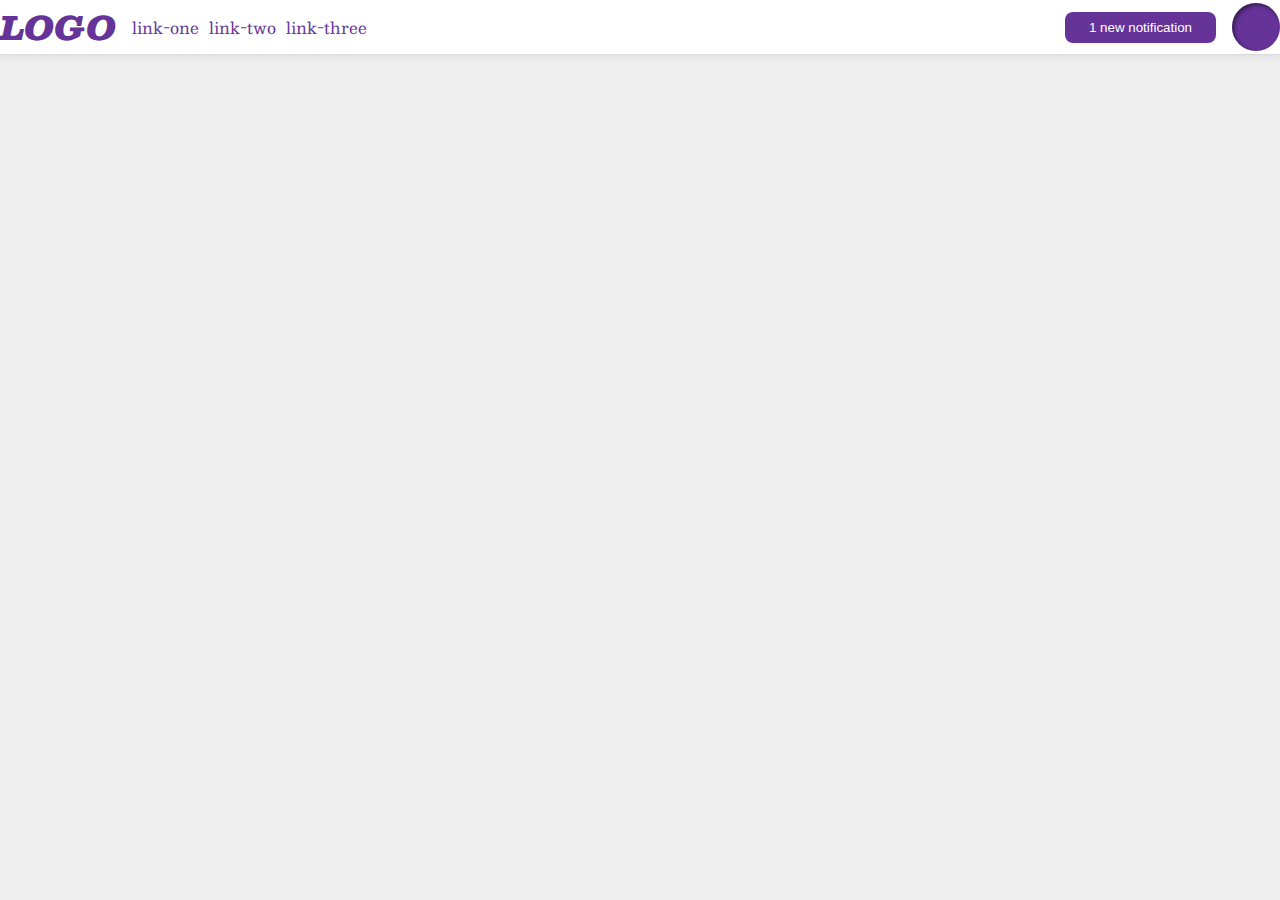
<file: flex/03-flex-header-2/index.html>
<!DOCTYPE html>
<html lang="en">
<head>
  <meta charset="UTF-8">
  <meta http-equiv="X-UA-Compatible" content="IE=edge">
  <meta name="viewport" content="width=device-width, initial-scale=1.0">
  <title>Flex Header 2</title>
  <link rel="stylesheet" href="style.css">
</head>
<body>
  <div class="header">
    <div class="left">
      <div class="logo">
        LOGO
      </div>
      <ul class="links">
        <li><a href="google.com">link-one</a></li>
        <li><a href="google.com">link-two</a></li>
        <li><a href="google.com">link-three</a></li>
      </ul>
    </div>
    <div class="right">
      <button class="notifications">
        1 new notification
      </button>
      <div class="profile-image"></div>
    </div>
  </div>
</body>
</html>
</file>
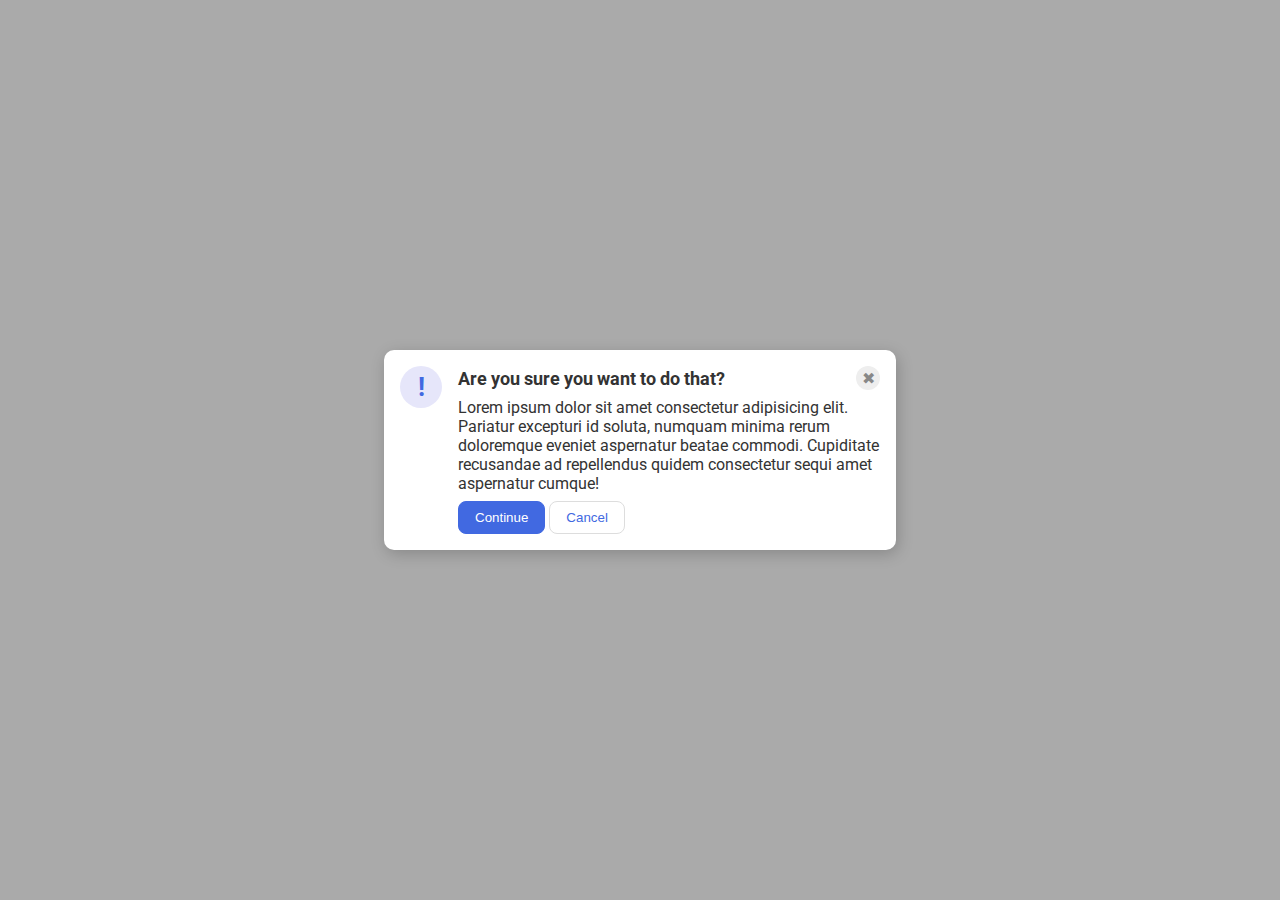
<file: flex/05-flex-modal/index.html>
<!DOCTYPE html>
<html lang="en">
<head>
  <meta charset="UTF-8">
  <meta http-equiv="X-UA-Compatible" content="IE=edge">
  <meta name="viewport" content="width=device-width, initial-scale=1.0">
  <link rel="stylesheet" href="style.css">
  <title>Modal</title>
</head>
<body>
  <div class="modal">
    <div class="icon">!</div>
    <div class="top">
      <div class="header">Are you sure you want to do that?
        <div class="close-button">✖</div>
      </div>
      <div class="text">Lorem ipsum dolor sit amet consectetur adipisicing elit. Pariatur excepturi id soluta, numquam minima rerum doloremque eveniet aspernatur beatae commodi. Cupiditate recusandae ad repellendus quidem consectetur sequi amet aspernatur cumque!</div>
      <button class="continue">Continue</button>
      <button class="cancel">Cancel</button>
    </div>
  </div>
</body>
</html>
</file>
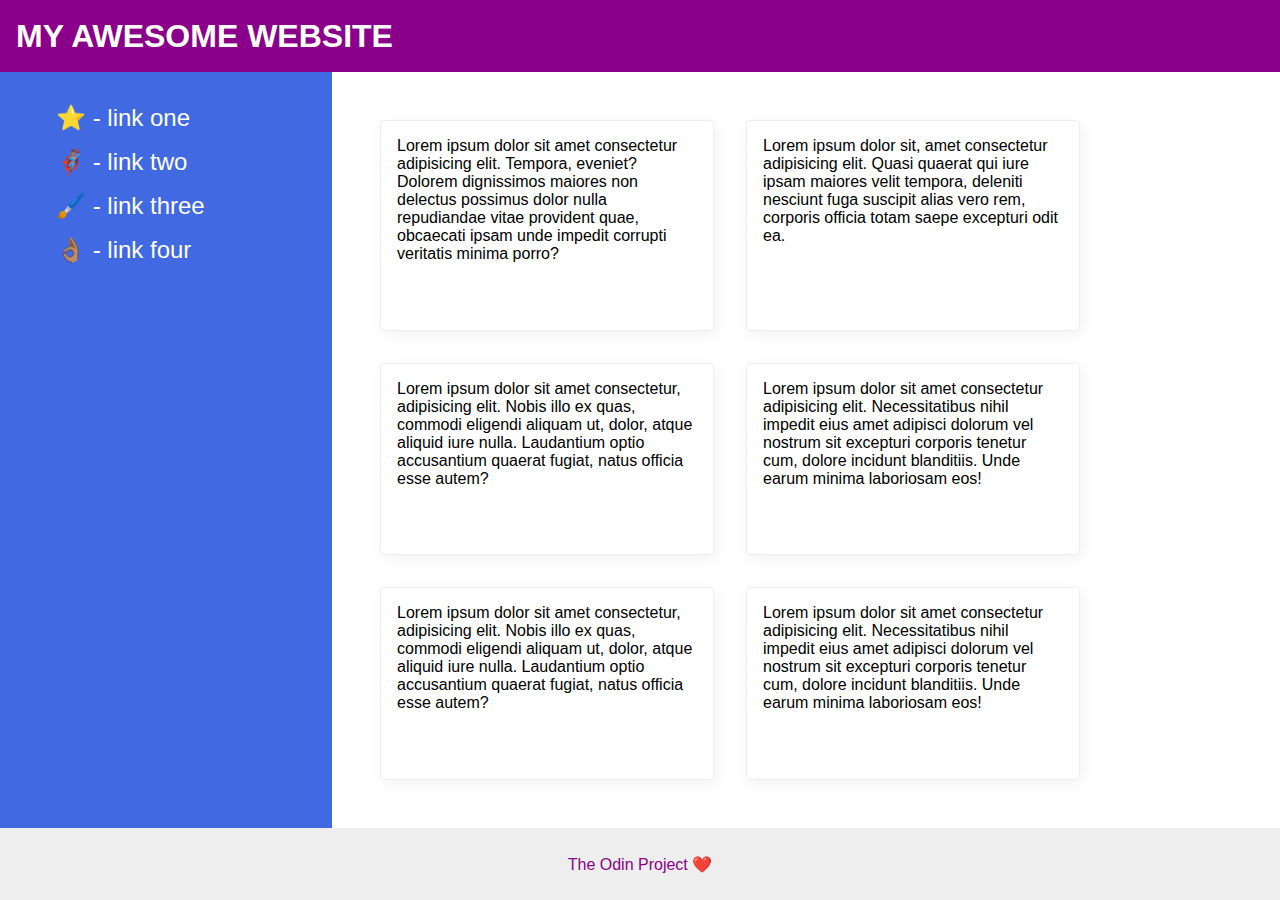
<file: flex/07-flex-layout-2/index.html>
<!DOCTYPE html>
<html lang="en">
<head>
  <meta charset="UTF-8">
  <meta http-equiv="X-UA-Compatible" content="IE=edge">
  <meta name="viewport" content="width=device-width, initial-scale=1.0">
  <title>The Holy Grail</title>
  <link rel="stylesheet" href="style.css">
</head>
<body>
  <div class="header">
    MY AWESOME WEBSITE
  </div>
  
  <div class='meat'>
    <div class="sidebar">
      <ul>
        <li><a href="google.com">⭐ - link one</a></li>
        <li><a href="google.com">🦸🏽‍♂️ - link two</a></li>
        <li><a href="google.com">🖌️ - link three</a></li>
        <li><a href="google.com">👌🏽 - link four</a></li>
      </ul>
   </div>

    <div class="Paragraph">
      <div class="card">Lorem ipsum dolor sit amet consectetur adipisicing elit. Tempora, eveniet? Dolorem dignissimos maiores non delectus possimus dolor nulla repudiandae vitae provident quae, obcaecati ipsam unde impedit corrupti veritatis minima porro?</div>
      <div class="card">Lorem ipsum dolor sit, amet consectetur adipisicing elit. Quasi quaerat qui iure ipsam maiores velit tempora, deleniti nesciunt fuga suscipit alias vero rem, corporis officia totam saepe excepturi odit ea.</div>
      <div class="card">Lorem ipsum dolor sit amet consectetur, adipisicing elit. Nobis illo ex quas, commodi eligendi aliquam ut, dolor, atque aliquid iure nulla. Laudantium optio accusantium quaerat fugiat, natus officia esse autem?</div>
      <div class="card">Lorem ipsum dolor sit amet consectetur adipisicing elit. Necessitatibus nihil impedit eius amet adipisci dolorum vel nostrum sit excepturi corporis tenetur cum, dolore incidunt blanditiis. Unde earum minima laboriosam eos!</div>
      <div class="card">Lorem ipsum dolor sit amet consectetur, adipisicing elit. Nobis illo ex quas, commodi eligendi aliquam ut, dolor, atque aliquid iure nulla. Laudantium optio accusantium quaerat fugiat, natus officia esse autem?</div>
      <div class="card">Lorem ipsum dolor sit amet consectetur adipisicing elit. Necessitatibus nihil impedit eius amet adipisci dolorum vel nostrum sit excepturi corporis tenetur cum, dolore incidunt blanditiis. Unde earum minima laboriosam eos!</div>
    </div>
  </div>

  <div class="footer">
    The Odin Project ❤️
  </div>
</body>
</html>
</file>
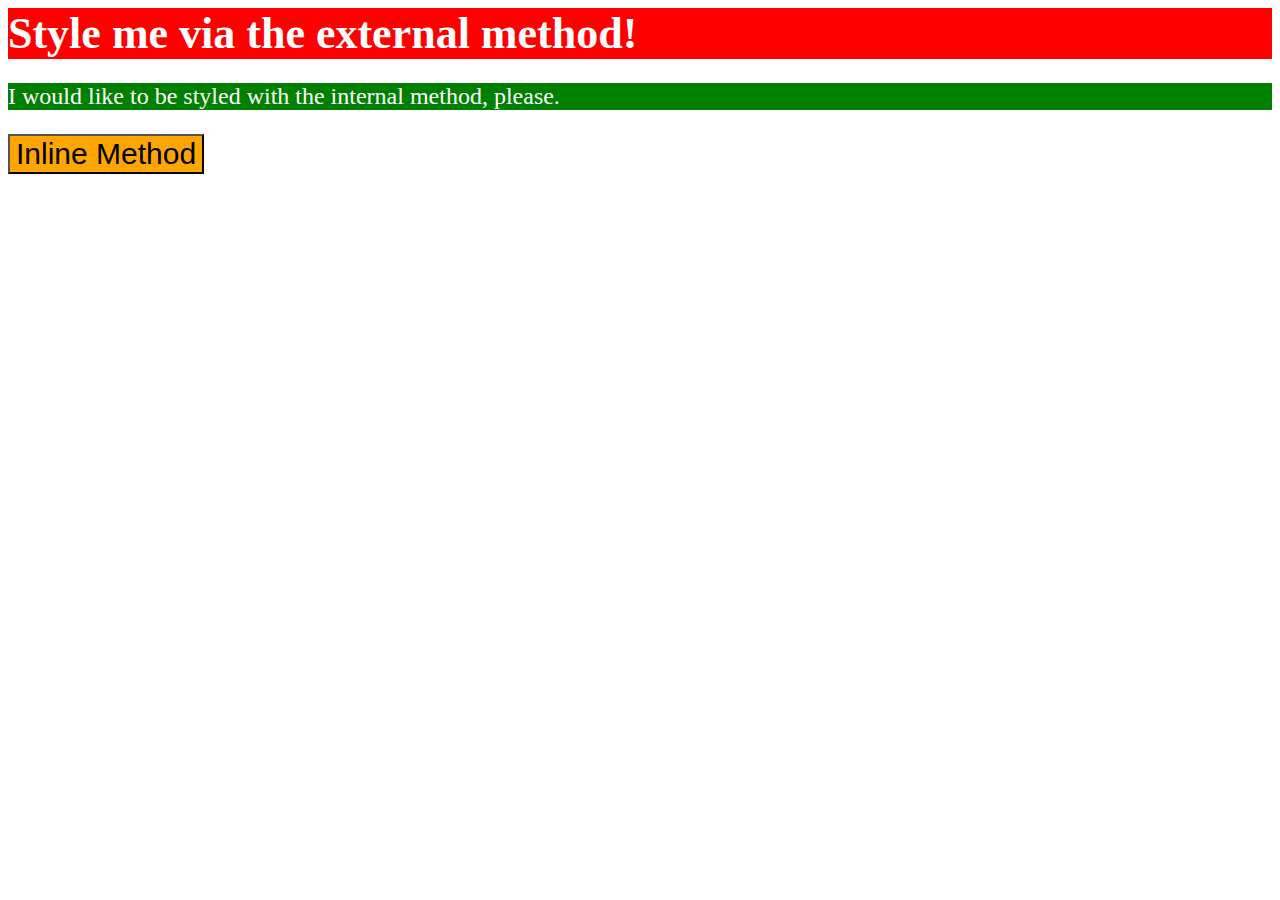
<file: foundations/01-css-methods/index.html>
<!DOCTYPE html>
<html lang="en">
<head>
  <meta charset="UTF-8">
  <meta http-equiv="X-UA-Compatible" content="IE=edge">
  <meta name="viewport" content="width=device-width, initial-scale=1.0">
  <title>Methods for Adding CSS</title>
  <link rel="stylesheet" href="styles.css">
  <style>
    p{
      color: white;
      background-color: green;
      font-size: 24px;

    }
  </style>
</head>
<body>
  <div>Style me via the external method!</div>
  <p>I would like to be styled with the internal method, please.</p>
  <button style="color: black; background-color: orange; font-size: 30px;">Inline Method</button>
</body>
</html>
</file>
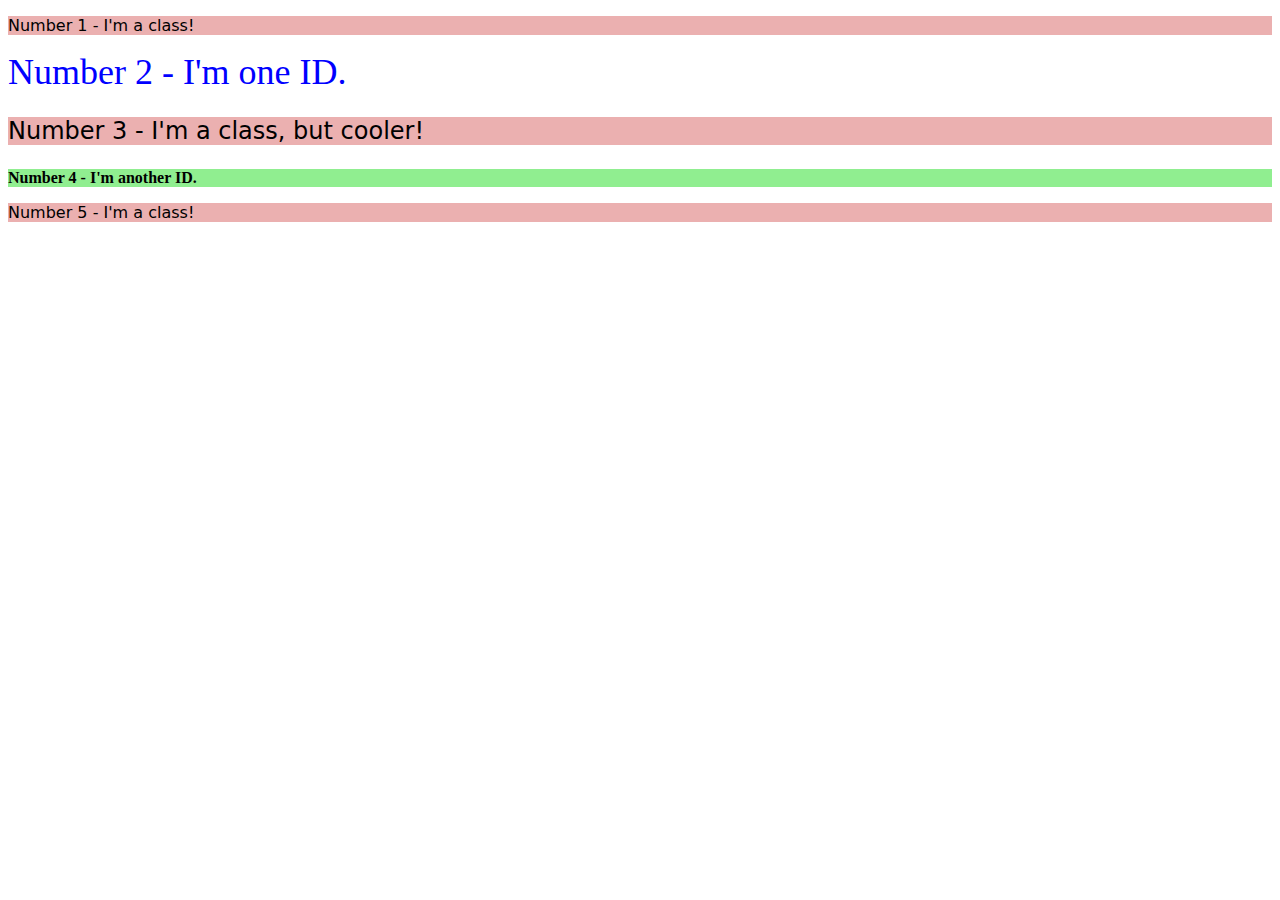
<file: foundations/02-class-id-selectors/index.html>
<!DOCTYPE html>
<html lang="en">
<head>
  <meta charset="UTF-8">
  <meta http-equiv="X-UA-Compatible" content="IE=edge">
  <meta name="viewport" content="width=device-width, initial-scale=1.0">
  <title>Class and ID Selectors</title>
  <link rel="stylesheet" href="style.css">
</head>
<body>
  <p class="odd">Number 1 - I'm a class!</p>
  <div id='Line-2'>Number 2 - I'm one ID.</div>
  <p class="odd cooler"> Number 3 - I'm a class, but cooler!</p>
  <div id='Line-4'>Number 4 - I'm another ID.</div>
  <p class="odd">Number 5 - I'm a class!</p>
</body>
</html>
</file>
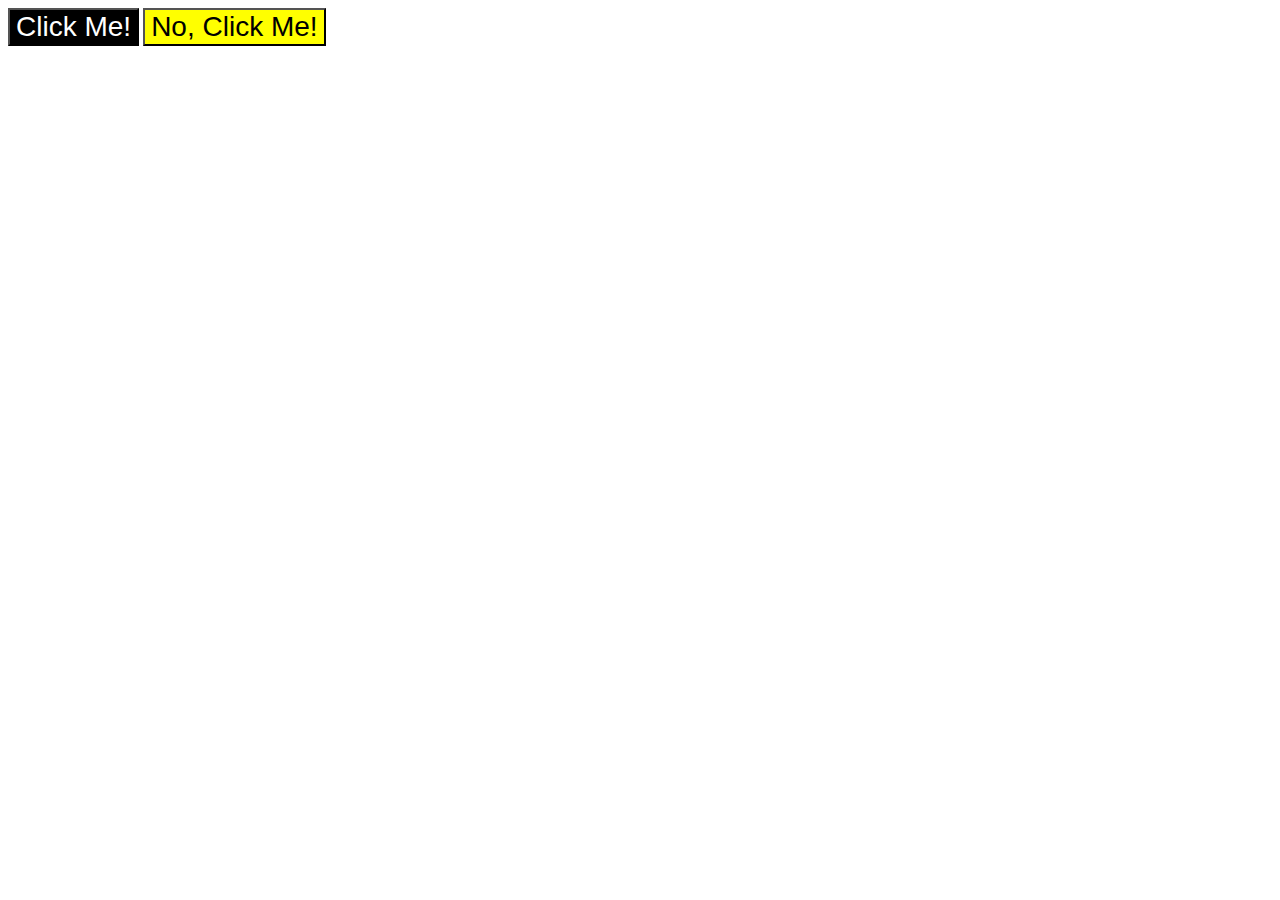
<file: foundations/03-grouping-selectors/index.html>
<!DOCTYPE html>
<html lang="en">
<head>
  <meta charset="UTF-8">
  <meta http-equiv="X-UA-Compatible" content="IE=edge">
  <meta name="viewport" content="width=device-width, initial-scale=1.0">
  <title>Grouping Selectors</title>
  <link rel="stylesheet" href="style.css">
</head>
<body>
  <button class="first-click">Click Me!</button>
  <button class="second-click">No, Click Me!</button>
</body>
</html>
</file>
<file: flex/03-flex-header-2/style.css>
/* this is some magical font-importing.  
you'll learn about it later. */
@import url('https://fonts.googleapis.com/css2?family=Besley:ital,wght@0,400;1,900&display=swap');

body {
  margin: 0;
  background: #eee;
  font-family: Besley, serif;
}

.header {
  background: white;
  border-bottom: 1px solid #ddd;
  box-shadow: 0 0 8px rgba(0,0,0,.1);
  display: flex;
  justify-content: space-between;
}

.profile-image {
  background: rebeccapurple;
  box-shadow: inset 2px 2px 4px rgba(0,0,0,.5);
  border-radius: 50%;
  width: 48px;
  height:  48px;
}

.logo {
  color: rebeccapurple;
  font-size: 32px;
  font-weight: 900;
  font-style: italic;
}

button {
  border: none;
  border-radius: 8px;
  background: rebeccapurple;
  color: white;
  padding: 8px 24px;
  
}

a {
  /* this removes the line under our links */
  text-decoration: none;
  color: rebeccapurple;
}

ul {
  list-style-type: none;
  display: flex;
  gap: 10px;
  padding: 0px;
  margin: 0px;
  align-self: center;
  
}

.left, .right{
  display: flex;
  align-items: center;
  gap: 16px;
}
</file>
<file: flex/05-flex-modal/style.css>
@import url('https://fonts.googleapis.com/css2?family=Roboto:wght@400;700&display=swap');

html, body {
  height: 100%;
}

body {
  font-family: Roboto, sans-serif;
  margin: 0;
  background: #aaa;
  color: #333;
  /* I'll give you this one for free lol */
  display: flex;
  align-items: center;
  justify-content: center;
}

.modal {
  background: white;
  width: 480px;
  border-radius: 10px;
  box-shadow: 2px 4px 16px rgba(0,0,0,.2);
  padding: 25px;
  display: flex;
  gap: 16px;
  padding: 16px;
}

.header {
  display: flex;
  justify-content: space-between;
  align-items: center;
  font-size: 18px;
  font-weight: bold;
  flex-shrink: 0;
  margin-bottom: 8px;
}
/*
.top{
  display: flex;
  align-items: center;
  flex: 1 1 auto;
}
*/
.text{
  /*
  display: flex;
  flex-wrap: wrap;
  margin-left: 35px;
  max-width: 420px;
  */
  margin-bottom: 8px;
}

.icon {
  color: royalblue;
  font-size: 26px;
  font-weight: 700;
  background: lavender;
  width: 42px;
  height: 42px;
  border-radius: 50%;
  display: flex;
  align-items: center;
  justify-content: center;
  flex-shrink: 0;
}

.close-button {
  background: #eee;
  border-radius: 50%;
  color: #888;
  font-weight: 400;
  font-size: 16px;
  height: 24px;
  width: 24px;
  display: flex;
  align-items: center;
  justify-content: center;
}

button {
  padding: 8px 16px;
  border-radius: 8px;
}

button.continue {
  background: royalblue;
  border: 1px solid royalblue;
  color: white;
}

button.cancel {
  background: white;
  border: 1px solid #ddd;
  color: royalblue;
}
</file>
<file: flex/07-flex-layout-2/style.css>
body {
  font-family: -apple-system, BlinkMacSystemFont, 'Segoe UI', Roboto, Oxygen, Ubuntu, Cantarell, 'Open Sans', 'Helvetica Neue', sans-serif;
  margin: 0;
  min-height: 100vh;
  display: flex;
  flex-direction: column;
}

.header {
  height: 72px;
  padding-left: 16px;
  background: darkmagenta;
  color: white;
  display: flex;
  justify-content: space-between;
  align-items: center;
  font-size: 32px;
  font-weight: 900;
}

.footer {
  height: 72px;
  background: #eee;
  color: darkmagenta;
  display: flex;
  justify-content: center;
  align-items: center;
}

.sidebar {
  min-width: 300px;
  background: royalblue;
  display: flex;
  padding: 16px;
  
}

.card {
  border: 1px solid #eee;
  box-shadow: 2px 4px 16px rgba(0,0,0,.06);
  border-radius: 4px;
  padding: 16px;
  margin: 16px;
  width: 300px;
  
}

.meat{
  display: flex;
  flex: 1;
  
}

a{
  font-size: 24px;
  color: white;
  text-decoration: none;
}

ul {
  display: flex;
  list-style: none;
  flex-direction: column;
  
}

li {
  margin-bottom: 16px
}

.Paragraph {
  padding: 32px;
  display: flex;
  flex-wrap: wrap;
}
</file>
<file: foundations/01-css-methods/styles.css>
div {
    color: white;
    background-color: red;
    font-size: 44px;
    font-weight: bold;
}
</file>
<file: foundations/02-class-id-selectors/style.css>
#Line-2 {
    color: blue;
    font-size: 36px;
}

#Line-4 {
    background-color: lightgreen;
    font-weight: bold;
    font-size: 24;
}

.odd {
    background-color: rgb(235, 176, 176);
    font-family: "Verdana", "Dejavu Sans", sans-serif;
}

.odd.cooler{
    font-size: 24px;
}
</file>
<file: foundations/03-grouping-selectors/style.css>
.first-click{
    color:white;
    background-color: black;

}

.second-click{
    color: black;
    background-color: yellow;
}

.first-click, .second-click{
    font-size: 28px;
    font-family: Helvetica, "Times New Roman", sans-serif ;
}
</file>
